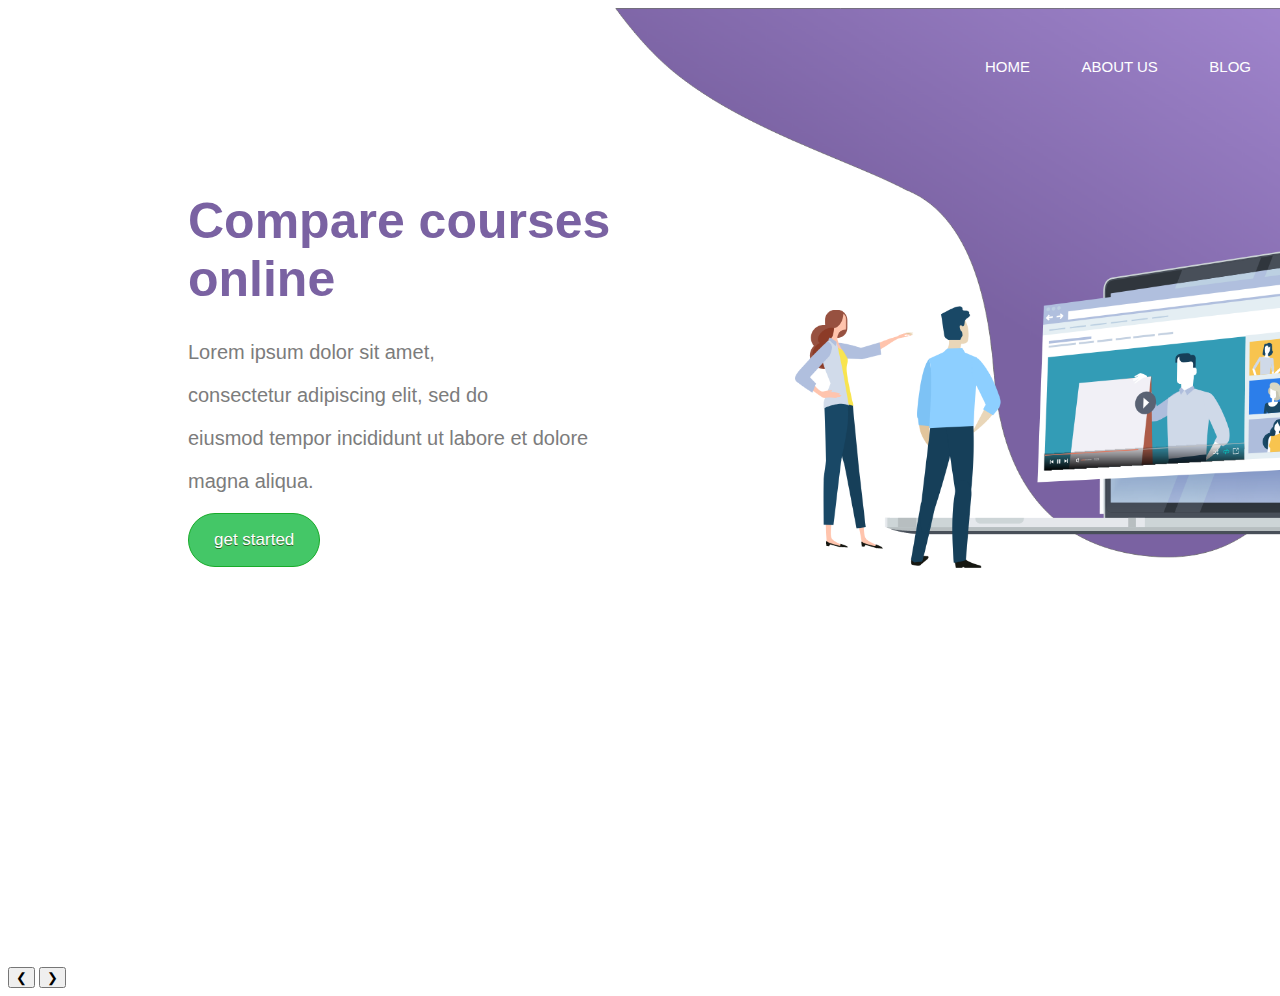
<file: index.html>
<!DOCTYPE html>
<html lang="en" dir="ltr">

<head>
  <meta charset="utf-8">
  <title>landing page</title>
  <link rel="stylesheet" href="style.css">

  <script src="https://code.jquery.com/jquery-3.4.1.slim.min.js" integrity="sha384-J6qa4849blE2+poT4WnyKhv5vZF5SrPo0iEjwBvKU7imGFAV0wwj1yYfoRSJoZ+n" crossorigin="anonymous"></script>
  <script src="https://cdn.jsdelivr.net/npm/popper.js@1.16.0/dist/umd/popper.min.js" integrity="sha384-Q6E9RHvbIyZFJoft+2mJbHaEWldlvI9IOYy5n3zV9zzTtmI3UksdQRVvoxMfooAo" crossorigin="anonymous"></script>
  <script src="https://stackpath.bootstrapcdn.com/bootstrap/4.4.1/js/bootstrap.min.js" integrity="sha384-wfSDF2E50Y2D1uUdj0O3uMBJnjuUD4Ih7YwaYd1iqfktj0Uod8GCExl3Og8ifwB6" crossorigin="anonymous"></script>



</head>

<body>


    <div class="slides">
      <div class="bg-img">

        <a class="a1 anchor" href="#">HOME</a>
        <a class="a2 anchor" href="#">ABOUT US</a>
        <a class="a3 anchor" href="#">BLOG</a>
        <a class="anchor a4" href="#">CONTACT US</a>
        <img class="resize" src="images/p2.png" alt="">
      </div>

      <div class="text">
        <h1 class="heading-one">Compare courses </h1>
        <h1 class="heading-two">online</h1>
        <p>Lorem ipsum dolor sit amet,</p>
        <p>consectetur adipiscing elit, sed do</p>
        <p>eiusmod tempor incididunt ut labore et dolore</p>
        <p>magna aliqua.</p>
        <a href="#" class="myButton">get started</a>
      </div>
    </div>
    <div class="slides">
      <div class="bg-img">

        <a class="a1 anchor" href="#">HOME</a>
        <a class="a2 anchor" href="#">ABOUT US</a>
        <a class="a3 anchor" href="#">BLOG</a>
        <a class="anchor a4" href="#">CONTACT US</a>
        <img class="resize" src="images/p2.png" alt="">
      </div>

      <div class="text">
        <h1 class="heading-one">Free access to </h1>
        <h1 class="heading-two">reading material</h1>
        <p>Lorem ipsum dolor sit amet,</p>
        <p>consectetur adipiscing elit, sed do</p>
        <p>eiusmod tempor incididunt ut labore et dolore</p>
        <p>magna aliqua.</p>
        <a href="#" class="myButton">get started</a>
      </div>


    </div>
    <div class="slides">
      <div class="bg-img">

        <a class="a1 anchor" href="#">HOME</a>
        <a class="a2 anchor" href="#">ABOUT US</a>
        <a class="a3 anchor" href="#">BLOG</a>
        <a class="anchor a4" href="#">CONTACT US</a>
        <img class="resize2" src="images/p4.png" alt="">
      </div>

      <div class="text">
        <h1 class="heading-one">One on one lesson </h1>
        <h1 class="heading-two">on any device</h1>
        <p>Lorem ipsum dolor sit amet,</p>
        <p>consectetur adipiscing elit, sed do</p>
        <p>eiusmod tempor incididunt ut labore et dolore</p>
        <p>magna aliqua.</p>
        <a href="#" class="myButton">get started</a>
      </div>
    </div>

    <button class="bt" onclick="plusDivs(-1)">&#10094;</button>
<button class="bt" onclick="plusDivs(+1)">&#10095;</button>





  <script src="app.js"></script>
</body>

</html>
</file>
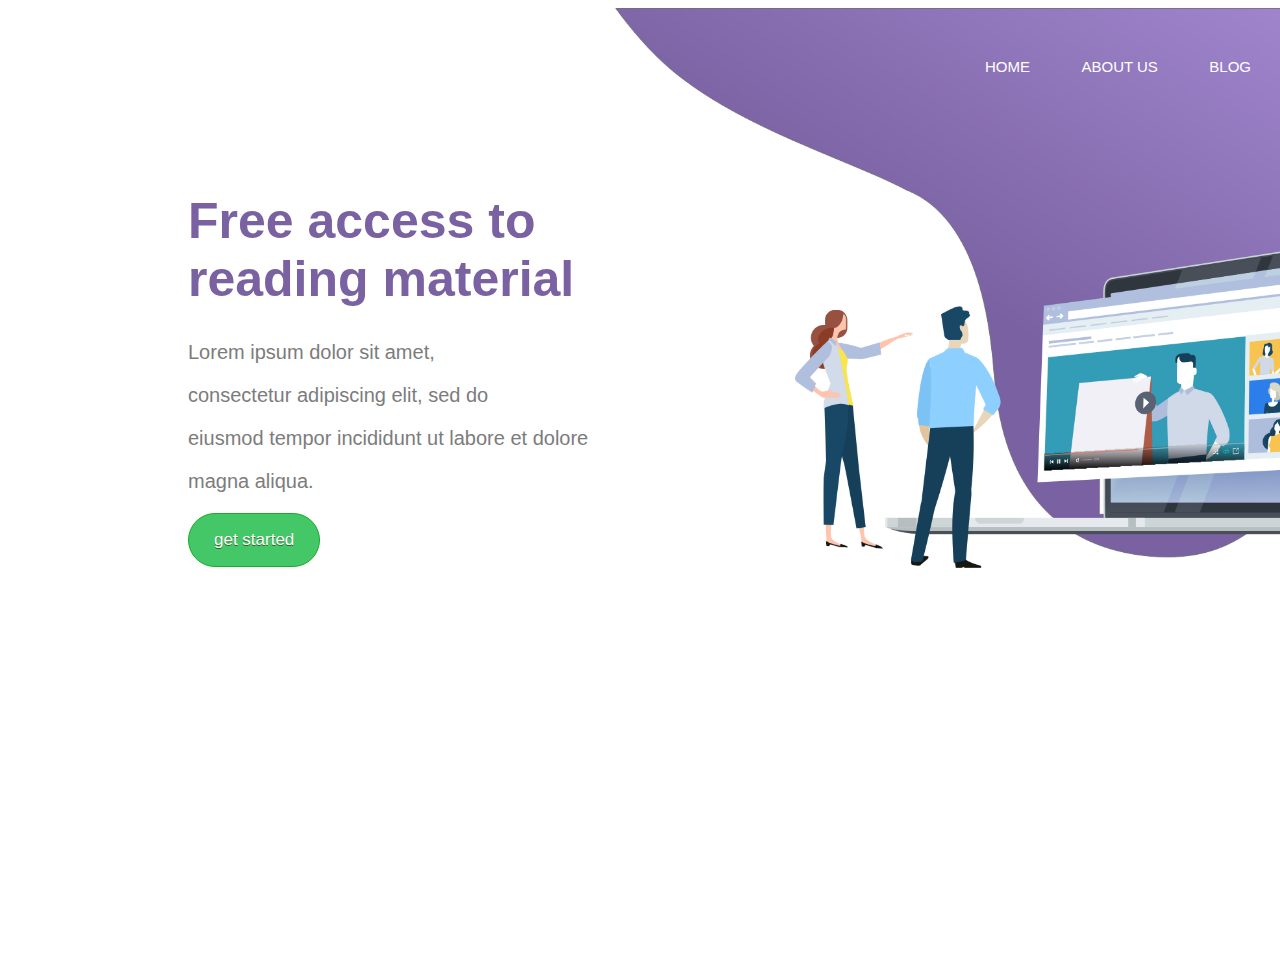
<file: index2.html>
<!DOCTYPE html>
<html lang="en" dir="ltr">
  <head>
    <meta charset="utf-8">

    <title>landing page</title>
    <link rel="stylesheet" href="style.css">
  </head>
  <body>
    <div class="bg-img">

      <a class="a1 anchor" href="#">HOME</a>
      <a class="a2 anchor" href="#">ABOUT US</a>
      <a class="a3 anchor" href="#">BLOG</a>
      <a class="anchor a4" href="#">CONTACT US</a>
      <img class="resize" src="images/p2.png" alt="">
    </div>

    <div class="text">
      <h1 class="heading-one">Free access to </h1>
      <h1 class="heading-two">reading material</h1>
      <p>Lorem ipsum dolor sit amet,</p>
      <p>consectetur adipiscing elit, sed do</p>
      <p>eiusmod tempor incididunt ut labore et dolore</p>
      <p>magna aliqua.</p>
      <a href="#" class="myButton">get started</a>
    </div>
  </body>
</html>
</file>
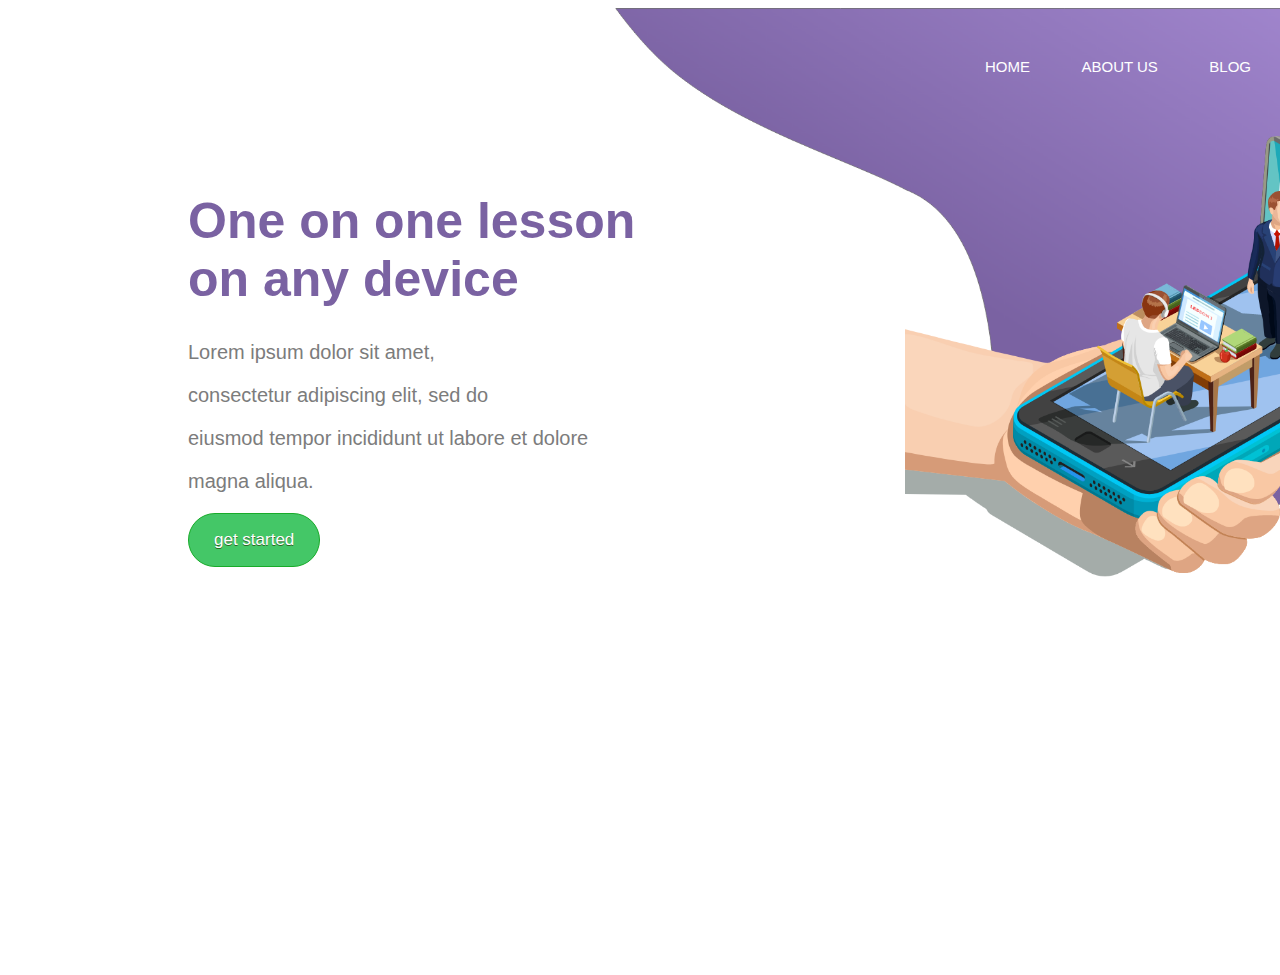
<file: index3.html>
<!DOCTYPE html>
<html lang="en" dir="ltr">
  <head>
    <meta charset="utf-8">
    <title>landing page</title>
    <link rel="stylesheet" href="style.css">
  </head>
  <body>
    <div class="bg-img">

      <a class="a1 anchor" href="#">HOME</a>
      <a class="a2 anchor" href="#">ABOUT US</a>
      <a class="a3 anchor" href="#">BLOG</a>
      <a class="anchor a4" href="#">CONTACT US</a>
      <img class="resize2" src="images/p4.png" alt="">
    </div>

    <div class="text">
      <h1 class="heading-one">One on one lesson </h1>
      <h1 class="heading-two">on any device</h1>
      <p>Lorem ipsum dolor sit amet,</p>
      <p>consectetur adipiscing elit, sed do</p>
      <p>eiusmod tempor incididunt ut labore et dolore</p>
      <p>magna aliqua.</p>
      <a href="#" class="myButton">get started</a>
    </div>
  </body>
</html>
</file>
<file: style.css>
body {
  font-family: "HelveticaNeue-Light", "Helvetica Neue Light", "Helvetica Neue", Helvetica, Arial, "Lucida Grande", sans-serif;
  font-weight: 300;
}

.bg-img {
  background-image: url("images/p1.png");
  top: -0.499969482421875px;
  margin-left: 607px;
  width: 900px;
  height: 550px;
  background-repeat: no-repeat;
  /* Do not repeat the image */
  background-size: 900px 550px;
}

.resize {
  width: 600px;
  margin-top: 210px;
  margin-left: 180px;
}
.resize2{
  width:520px;
  margin-left: 290px;
  margin-top: 110px
}

h1 {
  color: #7A62A2;
  font-size: 50px;
}

.text {
  position: relative;
  bottom: 400px;
  left: 180px
}

.heading-one {
  margin-bottom: 0;
}

.heading-two {
  margin-top: 0;
}

p {
  color: #7C7C7C;
  font-size: 20px;
}

.myButton {
  background-color: #44c767;
  border-radius: 28px;
  border: 1px solid #18ab29;
  display: inline-block;
  cursor: pointer;
  color: #ffffff;
  font-family: Arial;
  font-size: 17px;
  padding: 16px 25px;
  text-decoration: none;
  text-shadow: 0 1px 0 #2f6627;
}

.myButton:hover {
  background-color: #5cbf2a;
}

.myButton:active {
  position: relative;
  top: 1px;
}

.anchor {
  position: relative;
  margin-right: 47px;
  color: #ffffff;
  text-decoration: none;
  font: bold;
  left: 370px;
  top: 50px;
  font-size: 15px;
  opacity: 1;
}

.a4 {
  border-radius: 28px;
  border: 1px solid #ffffff;
  padding: 10px 13px;

}

.anchor:hover {
color: #f6bed6;
}

/* .header {
    width: 80%;
    margin: 0 auto;
    display: grid;
    grid-template-columns: 50% 50%;


}

.header__logo img {
    height: 100%;
}

/* nav bar */
/* .header__nav {
    text-align: center;
    font-size: 1.8rem;
    font-family: 'Barlow Condensed', sans-serif;
}

.header__nav--links {
    width: 70%;
    margin: 0 auto;
    list-style: none;
    display: grid;
    grid-template-columns: auto auto auto auto auto;
    grid-gap: 5rem;
    text-transform: uppercase;
}

.header__nav--links-value a {
    text-decoration: none;
    color: hsl(230, 29%, 20%);
    font-weight: 700;
    transition: all .2s ease-out;
}

.header__nav--links-value a:hover{
    border-bottom: 2px solid hsl(230, 29%, 20%);
}

.dot {
    border-left: 8px dotted #CDD2D6;
    height: 8px;
    align-self: center;
}

#last a {
    color: hsl(231, 7%, 65%);
}


#last a:hover{
    border-bottom: 2px solid hsl(231, 7%, 65%);
} */
</file>
